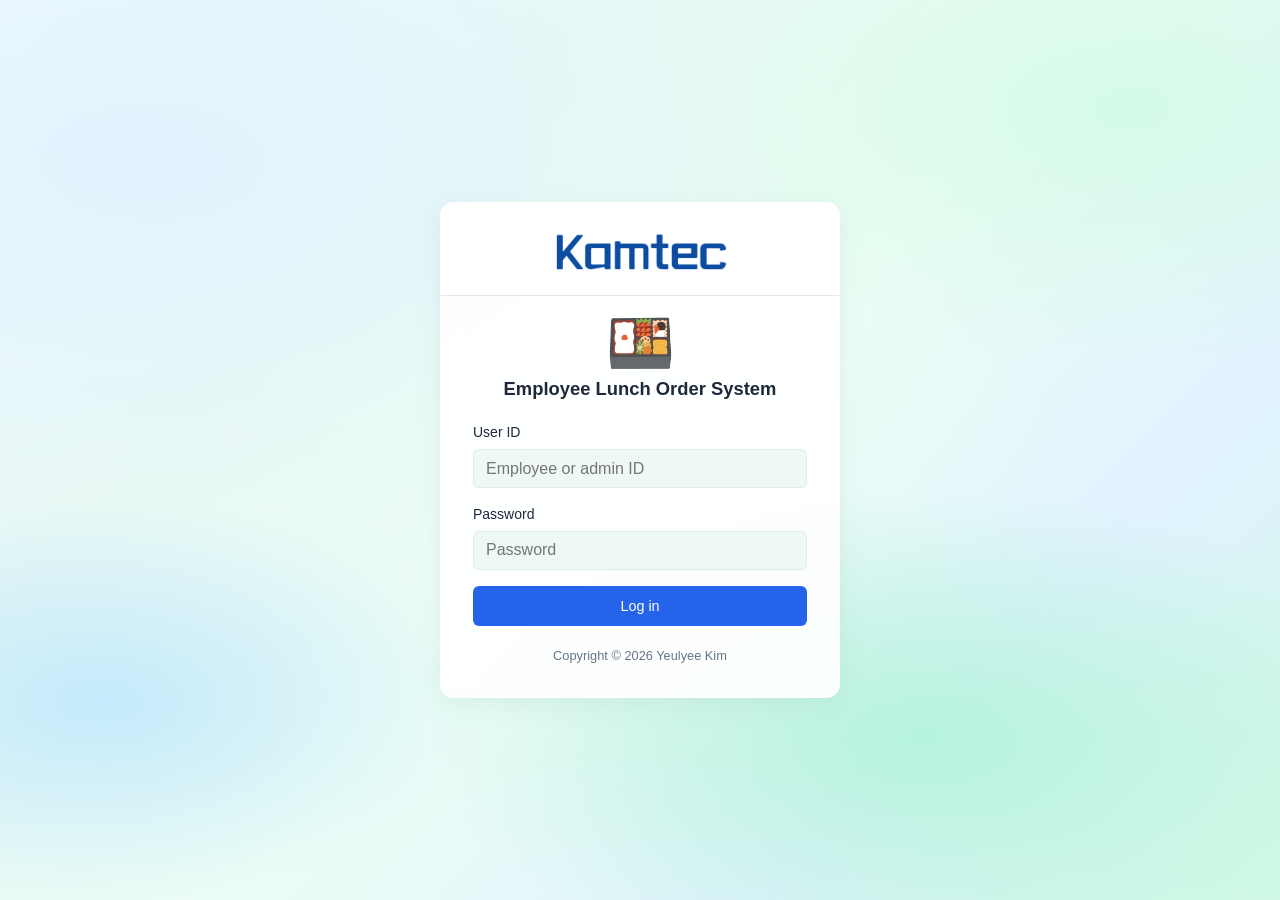
<file: Lunch/index.html>
<!DOCTYPE html>
<html lang="en">
<head>
  <meta charset="UTF-8" />
  <meta name="viewport" content="width=device-width, initial-scale=1.0" />
  <title>Employee Lunch Order System — Log in</title>
  <link rel="stylesheet" href="css/styles.css" />
</head>
<body class="login-page app-page">
  <div class="login-wrap">
    <div class="login-card">
      <div class="login-card__brand">
        <img class="login-logo" src="images/kamtec-logo.png" alt="Kamtec" width="200" height="56" />
      </div>
      <h1><span class="login-title__emoji" aria-hidden="true">🍱</span> Employee Lunch Order System</h1>

      <div id="loginAlert" class="alert alert--error hidden" role="alert"></div>

      <form id="loginForm">
        <div class="form-group">
          <label for="userId">User ID</label>
          <input type="text" id="userId" name="userId" autocomplete="username" required placeholder="Employee or admin ID" />
        </div>
        <div class="form-group">
          <label for="password">Password</label>
          <input type="password" id="password" name="password" autocomplete="current-password" required placeholder="Password" />
        </div>
        <button type="submit" class="btn btn--primary btn--block">Log in</button>
      </form>

      <p class="login-copyright">Copyright © 2026 Yeulyee Kim</p>
    </div>
  </div>

  <script src="js/storage.js"></script>
  <script src="js/auth.js"></script>
  <script>
    (function () {
      const session = getSession();
      if (session) {
        window.location.href =
          session.role === "admin" ? "admin.html" : "employee.html";
        return;
      }

      const form = document.getElementById("loginForm");
      const alertEl = document.getElementById("loginAlert");

      form.addEventListener("submit", function (e) {
        e.preventDefault();
        const userId = document.getElementById("userId").value.trim();
        const password = document.getElementById("password").value;

        const user = findUserByCredentials(userId, password);
        if (!user) {
          alertEl.textContent = "Invalid user ID or password.";
          alertEl.classList.remove("hidden");
          return;
        }

        setSession(user);
        window.location.href =
          user.role === "admin" ? "admin.html" : "employee.html";
      });
    })();
  </script>
</body>
</html>
</file>
<file: Lunch/css/styles.css>
/* 점심 도시락 주문 — 공통 스타일 */
:root {
  --bg: #f4f6f9;
  --surface: #ffffff;
  --primary: #2563eb;
  --primary-dark: #1d4ed8;
  --accent: #059669;
  --danger: #dc2626;
  --warning: #d97706;
  --text: #1e293b;
  --text-muted: #64748b;
  --border: #e2e8f0;
  --radius: 10px;
  --shadow: 0 4px 14px rgba(15, 23, 42, 0.08);
  --font: "Pretendard", "Malgun Gothic", "Apple SD Gothic Neo", sans-serif;
}

*,
*::before,
*::after {
  box-sizing: border-box;
}

html {
  font-size: 16px;
  -webkit-text-size-adjust: 100%;
  text-size-adjust: 100%;
}

body {
  margin: 0;
  min-height: 100vh;
  font-family: var(--font);
  color: var(--text);
  line-height: 1.5;
}

body.app-page {
  background-color: #eef8f6;
  background-image:
    radial-gradient(ellipse 85% 65% at 12% 18%, rgba(224, 242, 254, 0.9) 0%, transparent 58%),
    radial-gradient(ellipse 75% 55% at 88% 12%, rgba(209, 250, 229, 0.85) 0%, transparent 52%),
    radial-gradient(ellipse 70% 50% at 72% 82%, rgba(167, 243, 208, 0.75) 0%, transparent 55%),
    radial-gradient(ellipse 60% 45% at 8% 78%, rgba(186, 230, 253, 0.8) 0%, transparent 50%),
    radial-gradient(ellipse 55% 40% at 50% 48%, rgba(236, 253, 245, 0.75) 0%, transparent 62%),
    linear-gradient(
      135deg,
      #eef8ff 0%,
      #e8f8f4 28%,
      #ecfdf5 52%,
      #e0f2fe 76%,
      #d1fae5 100%
    );
  background-attachment: fixed;
}

a {
  color: var(--primary);
  text-decoration: none;
}

a:hover {
  text-decoration: underline;
}

/* 상단 고정 회사 로고 (로그인 후) */
.app-topbar {
  position: fixed;
  top: 0;
  left: 0;
  right: 0;
  z-index: 200;
  display: flex;
  align-items: center;
  height: 3.5rem;
  padding: 0 1.25rem;
  background: rgba(255, 255, 255, 0.94);
  border-bottom: 1px solid var(--border);
  box-shadow: 0 2px 12px rgba(148, 190, 180, 0.12);
  backdrop-filter: blur(10px);
}

.app-topbar__logo {
  display: block;
  height: 2rem;
  width: auto;
  max-width: 9rem;
  object-fit: contain;
}

/* 레이아웃 */
.page {
  max-width: 960px;
  margin: 0 auto;
  padding: 1.5rem;
}

body.app-page .page {
  padding-top: 5rem;
}

.page--wide {
  max-width: 1100px;
}

.header {
  display: flex;
  flex-wrap: wrap;
  align-items: center;
  justify-content: space-between;
  gap: 1rem;
  margin-bottom: 1.5rem;
  padding-bottom: 1rem;
  border-bottom: 2px solid var(--border);
}

.header h1 {
  margin: 0;
  font-size: 1.35rem;
  font-weight: 700;
}

.page-title--lunch {
  font-family: "Segoe Script", "Bradley Hand", "Comic Sans MS", "Apple Chancery", cursive;
  font-size: clamp(1.85rem, 5vw, 2.5rem);
  font-weight: 800;
  font-style: normal;
  letter-spacing: 0.02em;
  line-height: 1.2;
  background: linear-gradient(120deg, #047857 0%, #0284c7 45%, #7c3aed 100%);
  -webkit-background-clip: text;
  background-clip: text;
  color: transparent;
  -webkit-text-stroke: 0.5px rgba(4, 120, 87, 0.35);
  paint-order: stroke fill;
  filter: drop-shadow(0 3px 10px rgba(5, 150, 105, 0.28));
}

.order-cancel-policy {
  margin-top: 0.5rem;
  color: var(--text-muted);
}

.header__user {
  font-size: 0.9rem;
  color: var(--text-muted);
}

.header__user strong {
  color: var(--text);
}

/* 카드 */
.card {
  background: var(--surface);
  border-radius: var(--radius);
  box-shadow: var(--shadow);
  padding: 1.25rem 1.5rem;
  margin-bottom: 1.25rem;
}

.card h2 {
  margin: 0 0 1rem;
  font-size: 1.1rem;
  font-weight: 600;
}

.card h3 {
  margin: 0 0 0.75rem;
  font-size: 0.95rem;
  font-weight: 600;
  color: var(--text-muted);
}

/* 로그인 — 파스텔 블루·그린 배경 */
.login-page {
  overflow-x: hidden;
}

.login-wrap {
  min-height: 100vh;
  display: flex;
  align-items: center;
  justify-content: center;
  padding: 1.5rem;
}

.login-card {
  width: 100%;
  max-width: 400px;
  background: rgba(255, 255, 255, 0.92);
  border: 1px solid rgba(255, 255, 255, 0.9);
  border-radius: calc(var(--radius) + 4px);
  box-shadow: 0 6px 24px rgba(148, 190, 180, 0.18);
  padding: 0 2rem 2rem;
  backdrop-filter: blur(10px);
}

.login-card__brand {
  display: flex;
  align-items: center;
  justify-content: center;
  min-height: 88px;
  margin: 0 -2rem 1.25rem;
  padding: 1.35rem 2rem 1.15rem;
  background: #fff;
  border-radius: calc(var(--radius) + 4px) calc(var(--radius) + 4px) 0 0;
  border-bottom: 1px solid var(--border);
}

.login-logo {
  display: block;
  width: auto;
  max-width: 200px;
  height: auto;
  max-height: 52px;
  object-fit: contain;
}

.login-card h1 {
  display: flex;
  align-items: center;
  justify-content: center;
  flex-wrap: wrap;
  gap: 0.4rem 0.5rem;
  margin: 0 0 1.25rem;
  font-size: 1.15rem;
  font-weight: 700;
  line-height: 1.35;
  text-align: center;
  color: var(--text);
}

.login-title__emoji {
  font-size: 3em;
  line-height: 1;
}

.login-copyright {
  margin: 1.25rem 0 0;
  text-align: center;
  font-size: 0.8rem;
  color: var(--text-muted);
}

.app-copyright {
  margin-top: 2rem;
  padding-bottom: 1.5rem;
}

.login-card .form-group input {
  background-color: #eef8f4;
  border: 1px solid #dcefe6;
}

.login-card .form-group input:focus {
  background-color: #e8f5ef;
  border-color: var(--primary);
}

/* 폼 */
.form-group {
  margin-bottom: 1rem;
}

.form-group label {
  display: block;
  margin-bottom: 0.35rem;
  font-size: 0.875rem;
  font-weight: 500;
}

.form-group input,
.form-group select {
  width: 100%;
  padding: 0.6rem 0.75rem;
  border: 1px solid var(--border);
  border-radius: 6px;
  font-size: 1rem;
  font-family: inherit;
  background-color: #f1f5f9;
}

.form-group input:focus,
.form-group select:focus {
  outline: 2px solid var(--primary);
  outline-offset: 0;
  border-color: var(--primary);
}

.form-row {
  display: grid;
  grid-template-columns: 1fr 1fr;
  gap: 1rem;
}

@media (max-width: 520px) {
  .form-row {
    grid-template-columns: 1fr;
  }
}

/* 버튼 */
.btn {
  display: inline-flex;
  align-items: center;
  justify-content: center;
  gap: 0.35rem;
  padding: 0.55rem 1rem;
  border: none;
  border-radius: 6px;
  font-size: 0.9rem;
  font-weight: 500;
  font-family: inherit;
  cursor: pointer;
  transition: background 0.15s, transform 0.1s;
}

.btn:active {
  transform: scale(0.98);
}

.btn:disabled {
  opacity: 0.5;
  cursor: not-allowed;
}

.btn--primary {
  background: var(--primary);
  color: #fff;
}

.btn--primary:hover:not(:disabled) {
  background: var(--primary-dark);
}

.btn--success {
  background: var(--accent);
  color: #fff;
}

.btn--success:hover:not(:disabled) {
  background: #047857;
}

.btn--danger {
  background: var(--danger);
  color: #fff;
}

.btn--danger:hover:not(:disabled) {
  background: #b91c1c;
}

.btn--ghost {
  background: transparent;
  color: var(--text-muted);
  border: 1px solid var(--border);
}

.btn--ghost:hover:not(:disabled) {
  background: var(--bg);
  color: var(--text);
}

.btn--logout {
  background: var(--accent);
  color: #fff;
  border: 1px solid transparent;
}

.btn--logout:hover:not(:disabled) {
  background: #047857;
  color: #fff;
}

.btn--block {
  width: 100%;
  padding: 0.75rem;
}

.btn--sm {
  padding: 0.35rem 0.65rem;
  font-size: 0.8rem;
}

.btn-group {
  display: flex;
  flex-wrap: wrap;
  gap: 0.5rem;
}

/* 알림 */
.alert {
  padding: 0.75rem 1rem;
  border-radius: 6px;
  font-size: 0.9rem;
  margin-bottom: 1rem;
}

.alert--info {
  background: #eff6ff;
  color: #1e40af;
  border: 1px solid #bfdbfe;
}

.alert--warn {
  background: #fffbeb;
  color: #92400e;
  border: 1px solid #fde68a;
}

.alert--error {
  background: #fef2f2;
  color: #991b1b;
  border: 1px solid #fecaca;
}

.alert--success {
  background: #ecfdf5;
  color: #065f46;
  border: 1px solid #a7f3d0;
}

.alert__en,
.alert__ko {
  margin: 0;
  font-size: 0.9rem;
  line-height: 1.55;
}

.alert__ko {
  margin-top: 0.35rem;
  color: #334155;
}

.weekly-row--ordered td {
  background: #f0fdf4;
}

.weekly-row--selected td {
  background: #eff6ff;
}

.weekly-row--locked td {
  opacity: 0.85;
}

.hidden {
  display: none !important;
}

/* 주간 주문 그리드 */
.week-day-picker {
  display: grid;
  grid-template-columns: repeat(5, minmax(0, 1fr));
  gap: 0.5rem;
  margin-top: 0.75rem;
}

.week-day-picker__day {
  position: relative;
  display: flex;
  flex-direction: column;
  align-items: center;
  gap: 0.2rem;
  padding: 1.75rem 0.5rem 0.75rem;
  border: 2px solid var(--border);
  border-radius: var(--radius);
  background: #f8fafc;
  font-family: inherit;
  font-size: 0.85rem;
  cursor: pointer;
  transition: border-color 0.15s, background 0.15s, box-shadow 0.15s;
}

.week-day-picker__check {
  position: absolute;
  top: 0.45rem;
  left: 0.45rem;
  width: 1.15rem;
  height: 1.15rem;
  margin: 0;
  cursor: pointer;
  accent-color: var(--primary);
}

.week-day-picker__day--ordered .week-day-picker__check,
.week-day-picker__day--closed .week-day-picker__check {
  cursor: not-allowed;
}

.week-day-picker__day:hover:not(.week-day-picker__day--ordered):not(.week-day-picker__day--closed) {
  border-color: #93c5fd;
  background: #eff6ff;
}

.week-day-picker__day--selected {
  border-color: var(--primary);
  background: #eff6ff;
  box-shadow: 0 0 0 3px rgba(37, 99, 235, 0.2);
}

.week-day-picker__day--ordered {
  border-color: #86efac;
  background: #ecfdf5;
  color: #065f46;
  cursor: default;
}

.week-day-picker__day--closed {
  opacity: 0.65;
  cursor: not-allowed;
  background: #f1f5f9;
}

.week-day-picker__dow {
  font-weight: 700;
  font-size: 0.95rem;
}

.week-day-picker__date {
  font-size: 0.8rem;
  color: var(--text-muted);
}

.week-day-picker__state {
  font-size: 0.7rem;
  margin-top: 0.15rem;
  color: var(--text-muted);
}

.week-grid {
  display: grid;
  grid-template-columns: repeat(auto-fill, minmax(160px, 1fr));
  gap: 0.75rem;
}

.day-card {
  border: 1px solid var(--border);
  border-radius: 8px;
  padding: 0.85rem;
  background: #fafbfc;
}

.day-card--ordered {
  border-color: var(--accent);
  background: #ecfdf5;
}

.day-card--locked {
  opacity: 0.75;
  background: #f1f5f9;
}

.day-card__date {
  font-weight: 600;
  font-size: 0.95rem;
  margin-bottom: 0.25rem;
}

.day-card__dow {
  font-size: 0.8rem;
  color: var(--text-muted);
  margin-bottom: 0.5rem;
}

.day-card__qty {
  font-size: 1.25rem;
  font-weight: 700;
  color: var(--accent);
}

.day-card__status {
  font-size: 0.75rem;
  color: var(--text-muted);
  margin-top: 0.35rem;
}

/* 테이블 */
.table-wrap {
  overflow-x: auto;
}

table {
  width: 100%;
  border-collapse: collapse;
  font-size: 0.9rem;
}

th,
td {
  padding: 0.6rem 0.75rem;
  text-align: left;
  border-bottom: 1px solid var(--border);
}

th {
  background: #f8fafc;
  font-weight: 600;
  white-space: nowrap;
}

tr:hover td {
  background: #f8fafc;
}

.badge {
  display: inline-block;
  padding: 0.15rem 0.5rem;
  border-radius: 999px;
  font-size: 0.75rem;
  font-weight: 500;
}

.badge--ok {
  background: #d1fae5;
  color: #065f46;
}

.badge--cancel {
  background: #fee2e2;
  color: #991b1b;
}

.badge--locked {
  background: #e2e8f0;
  color: #475569;
}

.badge--cancel-action {
  background: #fef2f2;
  color: #b91c1c;
  border: 1px solid #fecaca;
  cursor: pointer;
  font-family: inherit;
  font-size: 0.75rem;
  font-weight: 600;
  padding: 0.2rem 0.55rem;
  border-radius: 999px;
  transition: background 0.15s, color 0.15s;
}

.badge--cancel-action:hover {
  background: #fee2e2;
  color: #991b1b;
  border-color: #fca5a5;
}

/* 통계 */
.stats {
  display: grid;
  grid-template-columns: repeat(auto-fit, minmax(140px, 1fr));
  gap: 1rem;
  margin-bottom: 1rem;
}

.daily-toolbar {
  display: flex;
  flex-direction: column;
  gap: 1rem;
  width: 100%;
  margin-bottom: 1.25rem;
}

.daily-toolbar__row {
  display: flex;
  flex-wrap: wrap;
  align-items: flex-end;
  gap: 1rem;
}

.daily-toolbar__date {
  margin-bottom: 0;
  min-width: 10rem;
}

.daily-toolbar__date input {
  width: 100%;
  min-width: 10rem;
}

.daily-toolbar__btn {
  margin-bottom: 0;
  white-space: nowrap;
}

.admin-employee-picker-panel {
  margin-top: 1.25rem;
  padding: 1rem;
  border: 1px solid var(--border);
  border-radius: var(--radius);
  background: #f8fafc;
}

.admin-employee-picker-panel__title {
  margin: 0 0 0.35rem;
  font-size: 0.95rem;
  font-weight: 600;
}

.admin-employee-picker {
  display: grid;
  grid-template-columns: repeat(auto-fill, minmax(200px, 1fr));
  gap: 0.5rem;
  margin-top: 0.75rem;
}

.admin-employee-picker__item {
  display: flex;
  align-items: center;
  gap: 0.5rem;
  padding: 0.55rem 0.65rem;
  border: 1px solid var(--border);
  border-radius: var(--radius);
  background: #fff;
  cursor: pointer;
  font-size: 0.9rem;
  transition: border-color 0.15s, background 0.15s;
}

.admin-employee-picker__item:hover:not(.admin-employee-picker__item--ordered) {
  border-color: #93c5fd;
  background: #eff6ff;
}

.admin-employee-picker__item--selected {
  border-color: var(--primary);
  background: #eff6ff;
}

.admin-employee-picker__item--ordered {
  background: #ecfdf5;
  border-color: #86efac;
  color: #065f46;
  cursor: default;
  opacity: 0.9;
}

.admin-employee-picker__check {
  width: 1.1rem;
  height: 1.1rem;
  margin: 0;
  flex-shrink: 0;
  accent-color: var(--primary);
  cursor: pointer;
}

.admin-employee-picker__item--ordered .admin-employee-picker__check {
  cursor: not-allowed;
}

.admin-employee-picker__name {
  font-weight: 500;
}

.admin-employee-picker__meta {
  font-size: 0.75rem;
  color: var(--text-muted);
  margin-left: auto;
}

.manage-orders-form__action {
  display: flex;
  flex-direction: column;
  justify-content: flex-end;
}

.manage-orders-form__action-label {
  visibility: hidden;
  height: 0;
  margin: 0;
  overflow: hidden;
}

@media (min-width: 721px) {
  .manage-orders-form:not(.manage-orders-form--toolbar) {
    grid-template-columns: 1fr 1fr auto;
  }
}

.stat-box--full {
  width: 100%;
  margin-bottom: 0;
}

.stat-box {
  background: linear-gradient(135deg, var(--primary) 0%, #3b82f6 100%);
  color: #fff;
  border-radius: var(--radius);
  padding: 1rem 1.25rem;
}

.stat-box--green {
  background: linear-gradient(135deg, var(--accent) 0%, #10b981 100%);
}

.stat-box__label {
  font-size: 0.8rem;
  opacity: 0.9;
}

.stat-box__value {
  font-size: 1.75rem;
  font-weight: 700;
  margin-top: 0.25rem;
}

/* 탭 */
.tabs {
  display: flex;
  gap: 0.25rem;
  margin-bottom: 1rem;
  border-bottom: 1px solid var(--border);
}

.tab {
  padding: 0.6rem 1rem;
  border: none;
  background: none;
  font-family: inherit;
  font-size: 0.9rem;
  color: var(--text-muted);
  cursor: pointer;
  border-bottom: 2px solid transparent;
  margin-bottom: -1px;
}

.tab:hover {
  color: var(--text);
}

.tab--active {
  color: var(--primary);
  font-weight: 600;
  border-bottom-color: var(--primary);
}

.tab-panel {
  display: none;
}

.tab-panel--active {
  display: block;
}

/* 푸터 안내 */
.hint {
  font-size: 0.8rem;
  color: var(--text-muted);
  margin-top: 0.5rem;
}

.footer-note {
  margin-top: 2rem;
  padding-top: 1rem;
  border-top: 1px solid var(--border);
  font-size: 0.8rem;
  color: var(--text-muted);
  text-align: center;
}

.btn--place-order {
  margin-top: 1rem;
  width: 100%;
  max-width: 14rem;
}

.manage-orders-form--toolbar {
  grid-template-columns: 1fr;
}

#btnPlaceOrder {
  width: 100%;
}

.table-wrap--scroll {
  -webkit-overflow-scrolling: touch;
}

.table-wrap table {
  min-width: 280px;
}

#monthlyPreviewTable {
  min-width: 520px;
}

/* ——— Mobile & small screens ——— */
@media (max-width: 768px) {
  .page,
  body.app-page .page {
    padding: 4.25rem 0.85rem 1.25rem;
  }

  .page--wide {
    max-width: 100%;
  }

  .app-topbar {
    height: 3.25rem;
    padding: 0 0.75rem;
    padding-left: max(0.75rem, env(safe-area-inset-left));
    padding-right: max(0.75rem, env(safe-area-inset-right));
  }

  .app-topbar__logo {
    max-width: 7.5rem;
    height: 1.75rem;
  }

  .header {
    flex-direction: column;
    align-items: flex-start;
    gap: 0.75rem;
    margin-bottom: 1rem;
    padding-bottom: 0.75rem;
  }

  .header h1 {
    font-size: 1.15rem;
    line-height: 1.3;
    word-break: break-word;
  }

  .header > div {
    width: 100%;
    display: flex;
    flex-wrap: wrap;
    align-items: center;
    justify-content: space-between;
    gap: 0.5rem;
  }

  .card {
    padding: 1rem;
    margin-bottom: 1rem;
  }

  .login-wrap {
    padding: 1rem;
    padding-top: max(1rem, env(safe-area-inset-top));
    padding-bottom: max(1rem, env(safe-area-inset-bottom));
    align-items: flex-start;
  }

  .login-card {
    padding: 0 1.25rem 1.5rem;
    margin-top: 0.5rem;
  }

  .login-card__brand {
    margin: 0 -1.25rem 1rem;
    padding: 1rem 1.25rem;
    min-height: 72px;
  }

  .login-card h1 {
    font-size: 1rem;
  }

  .login-title__emoji {
    font-size: 2.25em;
  }

  .login-logo {
    max-width: 160px;
    max-height: 44px;
  }

  .tabs {
    flex-wrap: nowrap;
    overflow-x: auto;
    -webkit-overflow-scrolling: touch;
    gap: 0;
    margin-left: -0.15rem;
    margin-right: -0.15rem;
    padding-bottom: 2px;
    scrollbar-width: thin;
  }

  .tab {
    flex: 0 0 auto;
    padding: 0.55rem 0.75rem;
    font-size: 0.8rem;
    white-space: nowrap;
  }

  .daily-toolbar__row {
    flex-direction: column;
    align-items: stretch;
  }

  .daily-toolbar__date,
  .daily-toolbar__btn {
    width: 100%;
  }

  .daily-toolbar__btn {
    padding: 0.65rem 1rem;
  }

  .stat-box__value {
    font-size: 1.5rem;
  }

  .week-day-picker {
    grid-template-columns: repeat(2, minmax(0, 1fr));
    gap: 0.4rem;
  }

  .week-day-picker__day {
    padding: 1.6rem 0.35rem 0.65rem;
    font-size: 0.8rem;
  }

  .week-day-picker__dow {
    font-size: 0.85rem;
  }

  .admin-employee-picker {
    grid-template-columns: 1fr;
  }

  .admin-employee-picker-panel {
    padding: 0.75rem;
  }

  .manage-orders-form--toolbar .manage-orders-form__action {
    width: 100%;
  }

  #btnPlaceOrder {
    max-width: none;
    padding: 0.7rem 1rem;
  }

  .btn--place-order {
    max-width: none;
    padding: 0.7rem 1rem;
  }

  .btn-group .btn {
    flex: 1 1 auto;
    min-width: 0;
  }

  th,
  td {
    padding: 0.5rem 0.45rem;
    font-size: 0.82rem;
  }

  .table-wrap {
    margin-left: -0.15rem;
    margin-right: -0.15rem;
  }

  .app-copyright {
    margin-top: 1.5rem;
    padding-bottom: max(1rem, env(safe-area-inset-bottom));
  }

  .alert__en,
  .alert__ko {
    font-size: 0.85rem;
  }
}

@media (max-width: 380px) {
  .week-day-picker {
    grid-template-columns: 1fr;
  }

  .page-title--lunch {
    font-size: 1.65rem;
  }
}

@media (min-width: 521px) {
  .manage-orders-form--toolbar {
    grid-template-columns: 1fr auto;
    align-items: end;
  }

  #btnPlaceOrder {
    width: auto;
    min-width: 9rem;
  }
}
</file>
